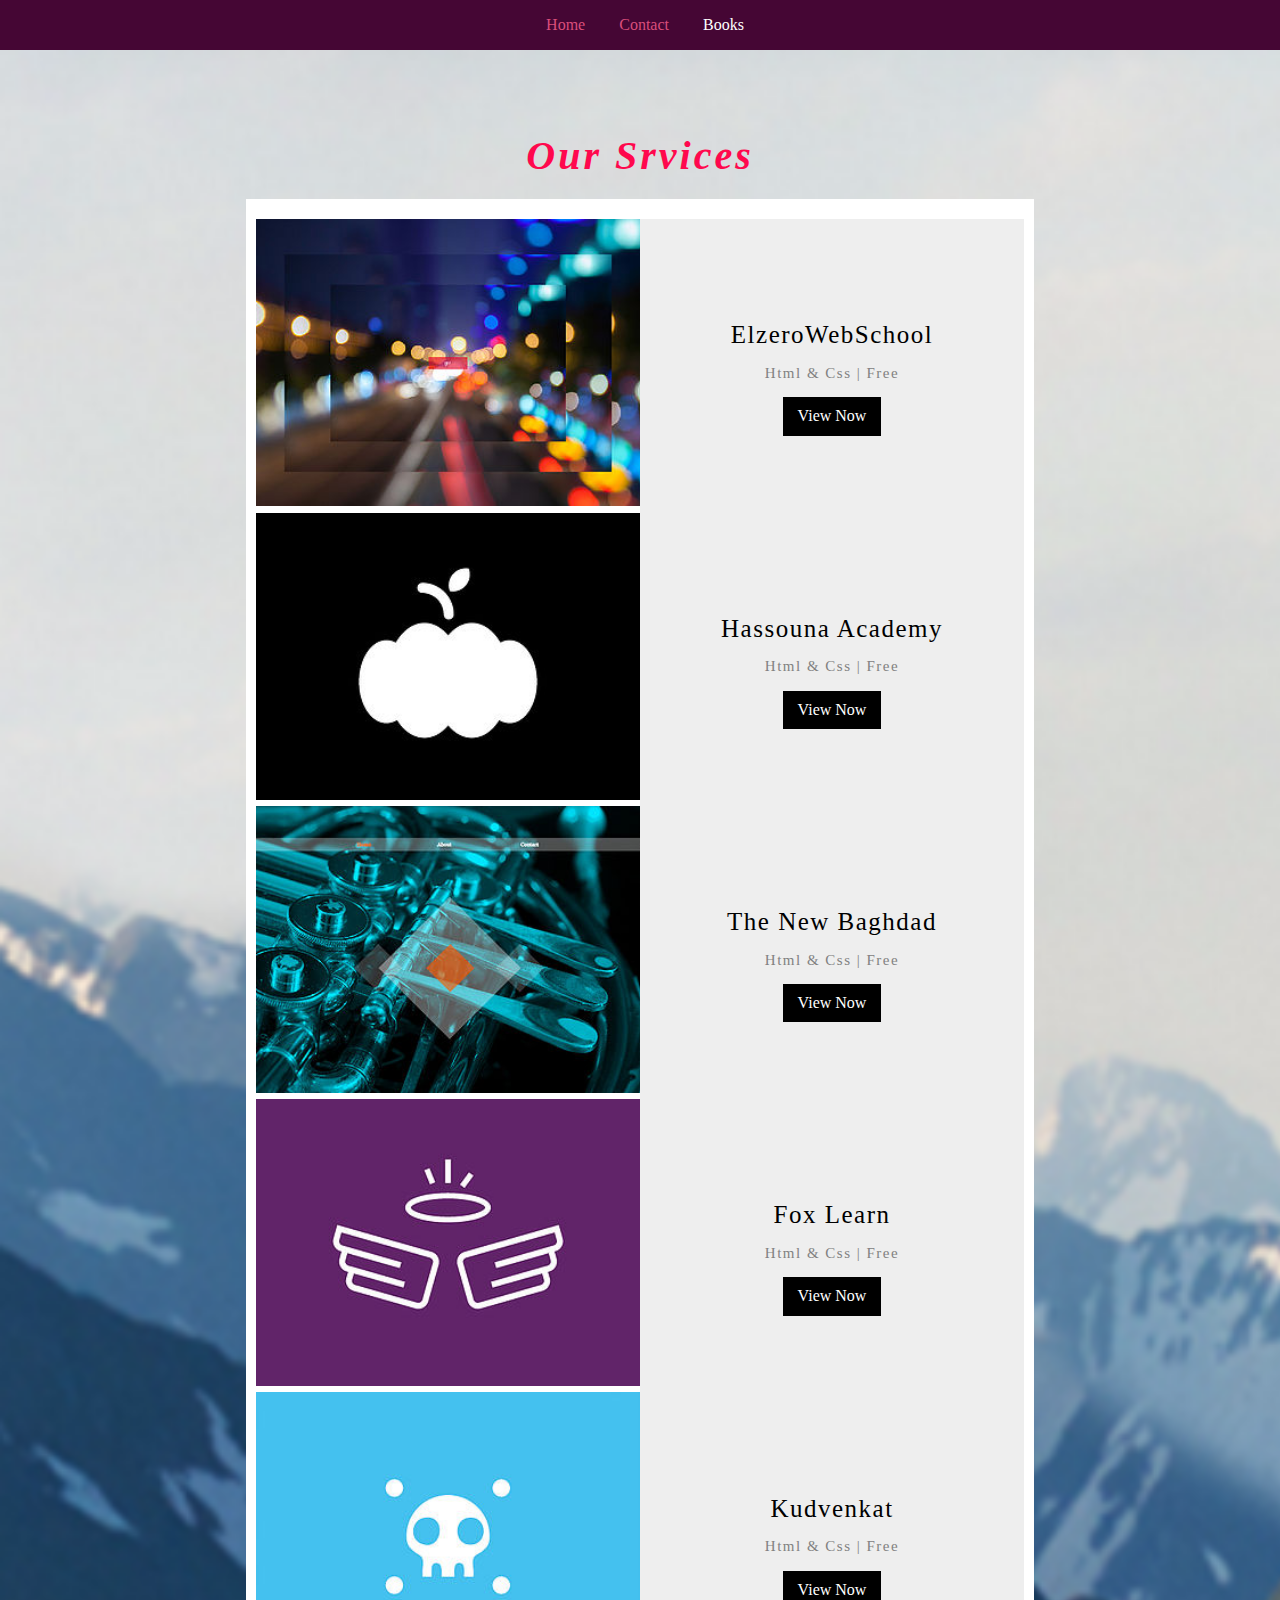
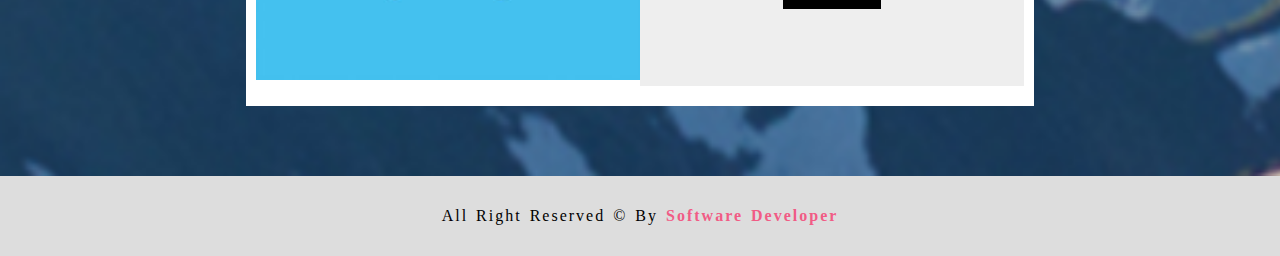
<file: books.html>
<!DOCTYPE html>
<html>
    <head>
        <meta charset="UTF-8">
        <title>Template 3</title>
        <link rel="stylesheet" href="css/normalize.css">
        <link rel="stylesheet" href="css/style.css">
        <link rel="stylesheet" href="css/all.min.css">
    </head>
    <body>
        <!--Navbar-->
        <div class="navbar">
            <ul>
                <li><a href="index.html">Home</a></li>
                <li><a href="contact.html">Contact</a></li>
                <li><a class="active" href="books.html">Books</a></li>
            </ul>
        </div>
        <!--Navbar-->
        <div class="contact">
            <h2>Our Srvices</h2>
            <div class="cover">
                <div class="left">
                    <img src="image/image_1.jpg" alt="Image">
                </div>
                <div class="right">
                    <p>ElzeroWebSchool</p>
                    <p>Html &amp; Css | Free</p>
                    <button>View Now</button>
                </div>

                <div class="clearfix"></div>

                <div class="left">
                    <img src="image/image_2.jpg" alt="Image">
                </div>
                <div class="right">
                    <p>Hassouna Academy</p>
                    <p>Html &amp; Css | Free</p>
                    <button>View Now</button>
                </div>

                <div class="clearfix"></div>
                
                <div class="left">
                    <img src="image/image_6.jpg" alt="Image">
                </div>
                <div class="right">
                    <p>The New Baghdad</p>
                    <p>Html &amp; Css | Free</p>
                    <button>View Now</button>
                </div>

                <div class="clearfix"></div>
                
                <div class="left">
                    <img src="image/image_9.jpg" alt="Image">
                </div>
                <div class="right">
                    <p>Fox Learn</p>
                    <p>Html &amp; Css | Free</p>
                    <button>View Now</button>
                </div>

                <div class="clearfix"></div>
                
                <div class="left">
                    <img src="image/image_5.jpg" alt="Image">
                </div>
                <div class="right">
                    <p>Kudvenkat</p>
                    <p>Html &amp; Css | Free</p>
                    <button>View Now</button>
                </div>
            </div>
        </div>
        <!--Footer-->
        <div class="footer">
            All Right Reserved &copy; By <span>Software Developer</span>
        </div>
    </body>
</html>
</file>
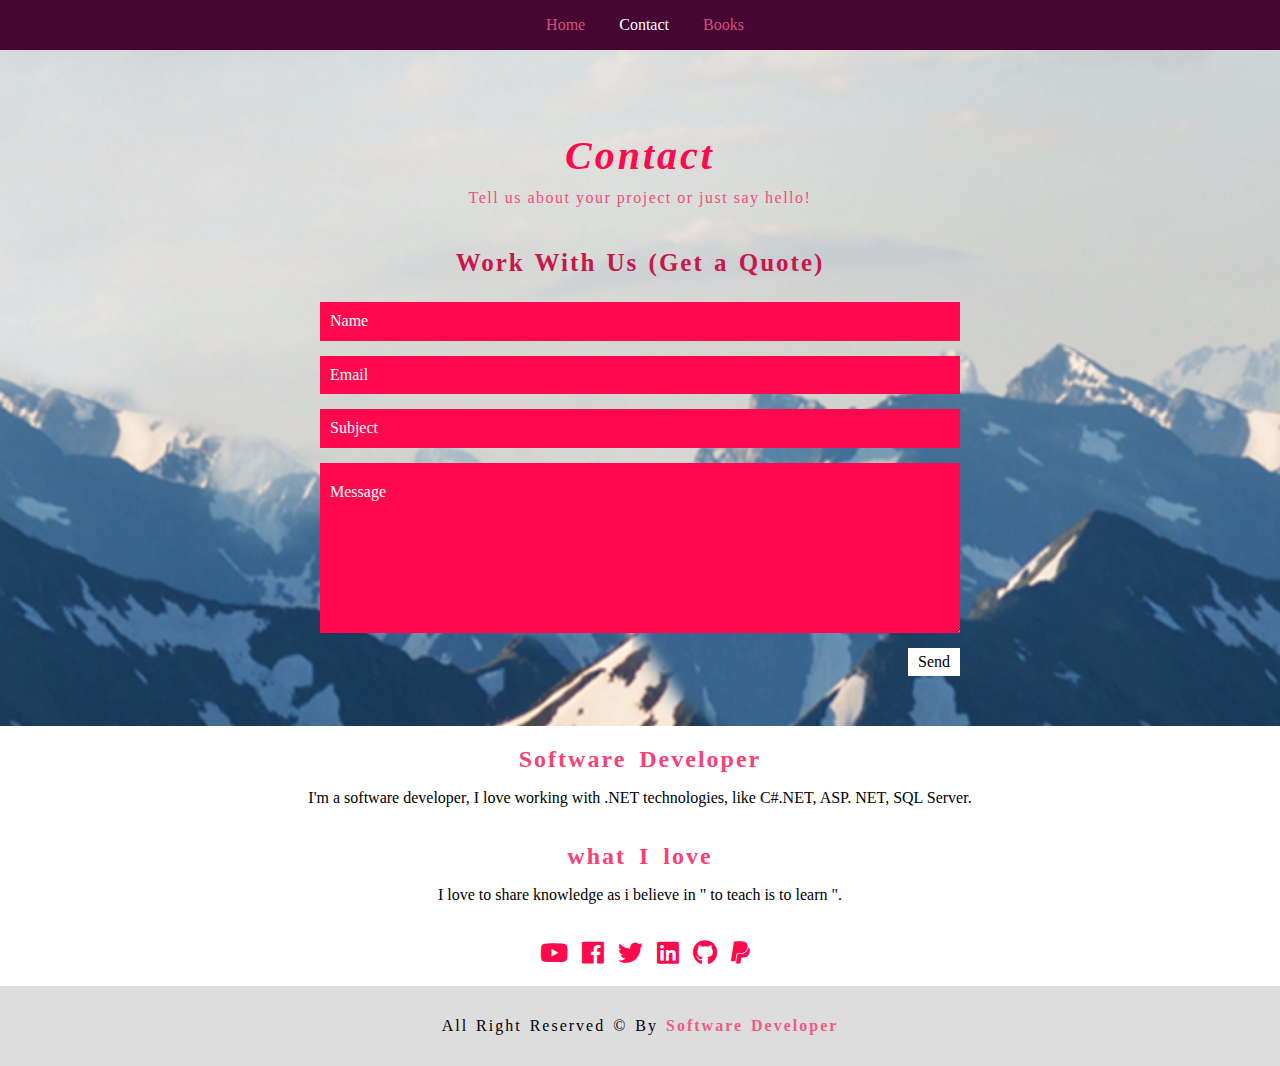
<file: contact.html>
<!DOCTYPE html>
<html>
    <head>
        <meta charset="UTF-8">
        <title>Template 3</title>
        <link rel="stylesheet" href="css/normalize.css">
        <link rel="stylesheet" href="css/style.css">
        <link rel="stylesheet" href="css/all.min.css">
    </head>
    <body>
        <!--Navbar-->
        <div class="navbar">
            <ul>
                <li><a href="index.html">Home</a></li>
                <li><a class="active" href="contact.html">Contact</a></li>
                <li><a href="books.html">Books</a></li>
            </ul>
        </div>
        <!--Navbar-->
        <!--Contact-->
        <div class="contact">
            <h2>Contact</h2>
            <p>Tell us about your project or just say hello!</p>
            <div class="form">
                <h3>Work With Us (Get a Quote)</h3>
                <form>
                    <input type="text" name="username" placeholder="Name">
                    <input type="text" name="email" placeholder="Email">
                    <input type="text" name="subject" placeholder="Subject">
                    <textarea placeholder="Message"></textarea>
                    <button>Send</button>
                </form>
            </div>
        </div>
        <!--Contact-->

        <!--Description-->
        <div class="who-im">
            <h2>Software Developer</h2>
            <p>I'm a software developer, I love working with .NET technologies, like C#.NET, ASP. NET, SQL Server.</p>
            <h2>what I love</h2>
            <p>I love to share knowledge as i believe in " to teach is to learn ".</p>
            <a href="https://www.youtube.com/channel/UClvd-uTRHHrqFhNjdN3QMTQ?view_as=subscriber" target="_blank"><i class="fab fa-youtube"></i></a>
            <a href="https://www.facebook.com/SoftwareeDeveloper" target="_blank"><i class="fab fa-facebook"></i></a>
            <a href="https://www.twitter.com/software_devlop" target="_blank"><i class="fab fa-twitter"></i></a>
            <a href="https://www.linkedin.com/in/mojahid-belaman/" target="_blank"><i class="fab fa-linkedin"></i></a>
            <a href="https://www.github.com/mojahid-belaman" target="_blank"><i class="fab fa-github"></i></a>
            <a href="https://www.paypal.me/EgameToday" target="_blank"><i class="fab fa-paypal"></i></a>
        </div>
        <!--Description-->

        <!--Footer-->
        <div class="footer">
            All Right Reserved &copy; By <span>Software Developer</span>
        </div>
            
    </body>
</html>
</file>
<file: css/style.css>
/* Start body */
body
{
    font-family: Georgia, 'Times New Roman', Times, serif;
}
.clearfix
{
    clear: both;
}
/* End body */
/* Start navbar*/
.navbar
{
    height: 50px;
    background: #450634;
    color: #fff;
    text-align: center;
    overflow: hidden;
}
.navbar ul
{
    margin: 0;
    list-style: none;
}
.navbar ul li
{
    display: inline-block;
    line-height: 50px;
    padding-right: 30px;
    
}
.navbar ul li a
{
    color: #DA4E7B;
    text-decoration: none;
}
.navbar ul li a.active {color: #fff;}
.navbar ul li a:hover {color: #fff;}
/* End navbar*/
/* Start Slider */
.slider
{
    height: 650px;
    background-image: url('../image/cover.png');
    background-size: cover;
    text-align: center;
    color: #fff;
    position: relative;
}
.slider .web
{
    padding: 100px 0;
}
.slider .web h2
{
    margin: 0;
    font-size: 40px;
    margin-bottom: 5px;
    letter-spacing: 2px;
}
.slider .web span
{
    font-size: 25px;
    letter-spacing: 5px;
}
.slider .para
{
    padding: 15px 0;
}
.slider .para p
{
    font-size: 25px;
    word-spacing: 5px;

}
.slider .disc ul
{
    list-style: inside;
}
.slider .disc ul li
{
    font-size: 25px;
    font-weight: bold;
    padding-bottom: 5px;
}
.slider .work
{
    background: #FF0048;
    width: 19%;
    position: absolute;
    bottom: 0;
    left: 37%;
    padding: 20px 50px;
}

.slider .work span
{
    font-size: 20px;
    letter-spacing: 5px;
}
.slider .work::after
{
    content: "";
    border-top: 35px solid #FF0048;
    border-right: 35px solid transparent;
    border-left: 35px solid transparent;
    position: relative;
    top: 74px;
    left: -3px;
    z-index: 1;
}
/* End Slider */
/* Start images */
.images
{
    z-index: 0;
    width: 100%;
    overflow: hidden;
}
.images .image
{
    width: 25%;
    height: 252px;
    float: left;
    position: relative;
}
.images .image img
{
    width: 100%;
}
.images .image .over
{
    background: #FF0048;
    position: absolute;
    top: 0;
    width: 100%;
    height: 252px;
    opacity: 0;
}
.images .image:hover .over {opacity: 1;}
.images .over span
{
    color: #fff;
    position: absolute;
    top: 40%;
    left: 18%;
    font-size: 30px;
}
.images .over i
{
    color: #fff;
    position: absolute;
    bottom: 10%;
    left: 15%;
    font-size: 25px;
}
.images .over i:hover {color: #bbb0b0;}
/* End images */
/* Start box */
.box
{
    background: #FF0048;
    color: #fff;
    height: 50px;
    text-align: center;
    font-size: 20px;
    position: relative;
}
.box::after
{
    content: "";
    content: "";
    border-top: 35px solid #FF0048;
    border-right: 35px solid transparent;
    border-left: 35px solid transparent;
    position: relative;
    top: 35px;
}
.box p
{
    margin: 0;
    line-height: 50px;
    word-spacing: 5px;
    letter-spacing: 2px;
}
/* End box */
/* Start meet */
.meet
{
    width: 100%;
    background: #F3F3F3;
    overflow: hidden;
    padding: 60px 0;
}
.meet .sub-meet
{
    text-align: center;
}
.meet .sub-meet h2
{
    color: #FF084D;
    letter-spacing: 2px;
    word-spacing: 2px;
    margin-bottom: 50px;
}
.meet .sub-meet .info       
{
    float: left;
    width: 50%;
    margin-bottom: 30px;
}
.meet .sub-meet .info h3
{
    color: #FF084D;
    font-size: 35px;
    letter-spacing: 3px;
    margin: 0;
    margin-top: 10px;
    margin-bottom: 10px;
}
.meet .sub-meet .info span
{
    color: #747070;
    word-spacing: 2px;
}
.meet .sub-meet button
{
    background: #000;
    border: 0;
    outline: 0;
    color: #fff;
    font-size: 25px;
    padding: 10px 0;
    width: 20%;
    margin-top: 20px;
    cursor: pointer;
}
.meet .sub-meet button:hover {background: #FF084D}
/* End meet */
/* Start section */
.section
{
    width: 100%;
    background-image: url('../image/Cover_2.jpg');
    padding: 50px 0;
    text-align: center;
    overflow: hidden;
}
.section .info
{
    display: inline-block;
    width: 25%;
    color: #fff;
    margin-right: 10%;
    margin-left: 10%;
    margin-bottom: 5%
}
.section .info h2
{
    color: #FF0149;
    text-align: left;
    word-spacing: 2px;
    letter-spacing: 2px;
}
.section .info p
{
    text-align: justify;
    line-height: 25px;
}
.section .disc
{
    color: #fff;
    float: left;
    width: 50%;
    margin-bottom: 5%;
}
.section .disc span
{
    display: inline-block;
    border: 5px solid #fff;
    border-radius: 5px;
    margin-left: 3%;
}
.section button
{
    background: #FFFFFF;
    border: 0;
    outline: 0;
    padding: 10px 20px;
    width: 200px;
    color: #474646;
    margin-top: 30px;
    margin-bottom: 30px;
}
.section button:hover
{
    background: #FF084D;
    color: #fff;
}
.section .disc2 span
{
    display: inline-block;
    border: 5px solid #fff;
    border-radius: 5px;
    margin-right: 3px;
}
.section .disc2 span.active
{
    border: 5px solid #FF5E8B;
}
.section .disc2 span:hover {    border: 5px solid #FF5E8B;}
/* End section */
/* Start footer */
.footer
{
    text-align: center;
    background: #DDDDDD;
    letter-spacing: 2px;
    word-spacing: 2px;
    height: 80px;
    line-height: 80px;
}
.footer span
{
    color: #F15B85;
    font-weight: bold;
}
/* End footer */

/****************************** Page Contact ******************************/
.contact
{
    width: 100%;
    background-image: url('../image/coverPage2.PNG');
    background-size: cover;
    overflow: hidden;
    text-align: center;
    padding: 50px 0;
}
.contact h2
{
    font-size: 40px;
    font-style: italic;
    margin-bottom: 0;
    letter-spacing: 3px;
    color: #FF084D;
}
.contact p
{
    margin-top: 10px;
    letter-spacing: 1.5px;
    color: #f54d7c;
}
.contact .form
{
    width: 50%;
    margin: auto;
    overflow: hidden;
}
.contact .form h3
{
    color: #c8184a;
    letter-spacing: 2px;
    word-spacing: 2px;
    font-size: 25px;
}
.contact .form input, textarea, ::placeholder
{
    display: block;
    width: 100%;
    margin-bottom: 15px;
    padding: 10px 0 10px 5px;
    border: 0;
    outline: 0;
    color: #fff;
    background: #FF084D;
}
.contact .form textarea
{
    height: 150px;
    overflow: hidden;
}
.contact .form button
{
    float: right;
    background: #fff;
    border: 0;
    padding: 5px 10px;
    cursor: pointer;
}
.contact .form button:hover
{
    background: #FF084D;
    color: #fff;
}
/* who-im */
.who-im
{
    text-align: center;
    padding: 20px 0;
}
.who-im h2
{
    margin: 0;
    color: #f74275;
    word-spacing: 5px;
    letter-spacing: 2px;
}
.who-im p
{
    margin-bottom: 35px;
}
.who-im i
{
    font-size: 25px;
    margin-left: 10px;
    color: #FF084D;
}
.who-im i:hover {color: #f74275}

/****************************** Page Books ******************************/
.cover
{
    width: 60%;
    background: #fff;
    margin: 20px auto;
    overflow: hidden;
    padding: 20px 10px;
}
.cover .left
{
    width: 50%;
    float: left;
}
.cover .left img
{
    width: 100%;
}
.cover .right
{
    width: 50%;
    height: 109px;
    float: right;
    background-color: #eee;
    padding: 12% 0
}
.cover .right p:first-of-type
{
    font-size: 25px;
    color: #000000;
    margin-bottom: 15px;
}
.cover .right p:last-of-type
{
    font-size: 15px;
    color: #818181;
}
.cover .right button
{
    background: #000;
    color: #fff;
    border: 0;
    outline: 0;
    padding: 10px 15px;
    cursor: pointer;
}
</file>
<file: css/all.min.css>
.fa,.fab,.fal,.far,.fas{-moz-osx-font-smoothing:grayscale;-webkit-font-smoothing:antialiased;display:inline-block;font-style:normal;font-variant:normal;text-rendering:auto;line-height:1}.fa-lg{font-size:1.33333em;line-height:.75em;vertical-align:-.0667em}.fa-xs{font-size:.75em}.fa-sm{font-size:.875em}.fa-1x{font-size:1em}.fa-2x{font-size:2em}.fa-3x{font-size:3em}.fa-4x{font-size:4em}.fa-5x{font-size:5em}.fa-6x{font-size:6em}.fa-7x{font-size:7em}.fa-8x{font-size:8em}.fa-9x{font-size:9em}.fa-10x{font-size:10em}.fa-fw{text-align:center;width:1.25em}.fa-ul{list-style-type:none;margin-left:2.5em;padding-left:0}.fa-ul>li{position:relative}.fa-li{left:-2em;position:absolute;text-align:center;width:2em;line-height:inherit}.fa-border{border:.08em solid #eee;border-radius:.1em;padding:.2em .25em .15em}.fa-pull-left{float:left}.fa-pull-right{float:right}.fa.fa-pull-left,.fab.fa-pull-left,.fal.fa-pull-left,.far.fa-pull-left,.fas.fa-pull-left{margin-right:.3em}.fa.fa-pull-right,.fab.fa-pull-right,.fal.fa-pull-right,.far.fa-pull-right,.fas.fa-pull-right{margin-left:.3em}.fa-spin{animation:fa-spin 2s infinite linear}.fa-pulse{animation:fa-spin 1s infinite steps(8)}@keyframes fa-spin{0%{transform:rotate(0deg)}to{transform:rotate(1turn)}}.fa-rotate-90{-ms-filter:"progid:DXImageTransform.Microsoft.BasicImage(rotation=1)";transform:rotate(90deg)}.fa-rotate-180{-ms-filter:"progid:DXImageTransform.Microsoft.BasicImage(rotation=2)";transform:rotate(180deg)}.fa-rotate-270{-ms-filter:"progid:DXImageTransform.Microsoft.BasicImage(rotation=3)";transform:rotate(270deg)}.fa-flip-horizontal{-ms-filter:"progid:DXImageTransform.Microsoft.BasicImage(rotation=0, mirror=1)";transform:scaleX(-1)}.fa-flip-vertical{transform:scaleY(-1)}.fa-flip-both,.fa-flip-horizontal.fa-flip-vertical,.fa-flip-vertical{-ms-filter:"progid:DXImageTransform.Microsoft.BasicImage(rotation=2, mirror=1)"}.fa-flip-both,.fa-flip-horizontal.fa-flip-vertical{transform:scale(-1)}:root .fa-flip-both,:root .fa-flip-horizontal,:root .fa-flip-vertical,:root .fa-rotate-90,:root .fa-rotate-180,:root .fa-rotate-270{filter:none}.fa-stack{display:inline-block;height:2em;line-height:2em;position:relative;vertical-align:middle;width:2.5em}.fa-stack-1x,.fa-stack-2x{left:0;position:absolute;text-align:center;width:100%}.fa-stack-1x{line-height:inherit}.fa-stack-2x{font-size:2em}.fa-inverse{color:#fff}.fa-500px:before{content:"\f26e"}.fa-accessible-icon:before{content:"\f368"}.fa-accusoft:before{content:"\f369"}.fa-acquisitions-incorporated:before{content:"\f6af"}.fa-ad:before{content:"\f641"}.fa-address-book:before{content:"\f2b9"}.fa-address-card:before{content:"\f2bb"}.fa-adjust:before{content:"\f042"}.fa-adn:before{content:"\f170"}.fa-adobe:before{content:"\f778"}.fa-adversal:before{content:"\f36a"}.fa-affiliatetheme:before{content:"\f36b"}.fa-air-freshener:before{content:"\f5d0"}.fa-algolia:before{content:"\f36c"}.fa-align-center:before{content:"\f037"}.fa-align-justify:before{content:"\f039"}.fa-align-left:before{content:"\f036"}.fa-align-right:before{content:"\f038"}.fa-alipay:before{content:"\f642"}.fa-allergies:before{content:"\f461"}.fa-amazon:before{content:"\f270"}.fa-amazon-pay:before{content:"\f42c"}.fa-ambulance:before{content:"\f0f9"}.fa-american-sign-language-interpreting:before{content:"\f2a3"}.fa-amilia:before{content:"\f36d"}.fa-anchor:before{content:"\f13d"}.fa-android:before{content:"\f17b"}.fa-angellist:before{content:"\f209"}.fa-angle-double-down:before{content:"\f103"}.fa-angle-double-left:before{content:"\f100"}.fa-angle-double-right:before{content:"\f101"}.fa-angle-double-up:before{content:"\f102"}.fa-angle-down:before{content:"\f107"}.fa-angle-left:before{content:"\f104"}.fa-angle-right:before{content:"\f105"}.fa-angle-up:before{content:"\f106"}.fa-angry:before{content:"\f556"}.fa-angrycreative:before{content:"\f36e"}.fa-angular:before{content:"\f420"}.fa-ankh:before{content:"\f644"}.fa-app-store:before{content:"\f36f"}.fa-app-store-ios:before{content:"\f370"}.fa-apper:before{content:"\f371"}.fa-apple:before{content:"\f179"}.fa-apple-alt:before{content:"\f5d1"}.fa-apple-pay:before{content:"\f415"}.fa-archive:before{content:"\f187"}.fa-archway:before{content:"\f557"}.fa-arrow-alt-circle-down:before{content:"\f358"}.fa-arrow-alt-circle-left:before{content:"\f359"}.fa-arrow-alt-circle-right:before{content:"\f35a"}.fa-arrow-alt-circle-up:before{content:"\f35b"}.fa-arrow-circle-down:before{content:"\f0ab"}.fa-arrow-circle-left:before{content:"\f0a8"}.fa-arrow-circle-right:before{content:"\f0a9"}.fa-arrow-circle-up:before{content:"\f0aa"}.fa-arrow-down:before{content:"\f063"}.fa-arrow-left:before{content:"\f060"}.fa-arrow-right:before{content:"\f061"}.fa-arrow-up:before{content:"\f062"}.fa-arrows-alt:before{content:"\f0b2"}.fa-arrows-alt-h:before{content:"\f337"}.fa-arrows-alt-v:before{content:"\f338"}.fa-artstation:before{content:"\f77a"}.fa-assistive-listening-systems:before{content:"\f2a2"}.fa-asterisk:before{content:"\f069"}.fa-asymmetrik:before{content:"\f372"}.fa-at:before{content:"\f1fa"}.fa-atlas:before{content:"\f558"}.fa-atlassian:before{content:"\f77b"}.fa-atom:before{content:"\f5d2"}.fa-audible:before{content:"\f373"}.fa-audio-description:before{content:"\f29e"}.fa-autoprefixer:before{content:"\f41c"}.fa-avianex:before{content:"\f374"}.fa-aviato:before{content:"\f421"}.fa-award:before{content:"\f559"}.fa-aws:before{content:"\f375"}.fa-baby:before{content:"\f77c"}.fa-baby-carriage:before{content:"\f77d"}.fa-backspace:before{content:"\f55a"}.fa-backward:before{content:"\f04a"}.fa-bacon:before{content:"\f7e5"}.fa-balance-scale:before{content:"\f24e"}.fa-ban:before{content:"\f05e"}.fa-band-aid:before{content:"\f462"}.fa-bandcamp:before{content:"\f2d5"}.fa-barcode:before{content:"\f02a"}.fa-bars:before{content:"\f0c9"}.fa-baseball-ball:before{content:"\f433"}.fa-basketball-ball:before{content:"\f434"}.fa-bath:before{content:"\f2cd"}.fa-battery-empty:before{content:"\f244"}.fa-battery-full:before{content:"\f240"}.fa-battery-half:before{content:"\f242"}.fa-battery-quarter:before{content:"\f243"}.fa-battery-three-quarters:before{content:"\f241"}.fa-bed:before{content:"\f236"}.fa-beer:before{content:"\f0fc"}.fa-behance:before{content:"\f1b4"}.fa-behance-square:before{content:"\f1b5"}.fa-bell:before{content:"\f0f3"}.fa-bell-slash:before{content:"\f1f6"}.fa-bezier-curve:before{content:"\f55b"}.fa-bible:before{content:"\f647"}.fa-bicycle:before{content:"\f206"}.fa-bimobject:before{content:"\f378"}.fa-binoculars:before{content:"\f1e5"}.fa-biohazard:before{content:"\f780"}.fa-birthday-cake:before{content:"\f1fd"}.fa-bitbucket:before{content:"\f171"}.fa-bitcoin:before{content:"\f379"}.fa-bity:before{content:"\f37a"}.fa-black-tie:before{content:"\f27e"}.fa-blackberry:before{content:"\f37b"}.fa-blender:before{content:"\f517"}.fa-blender-phone:before{content:"\f6b6"}.fa-blind:before{content:"\f29d"}.fa-blog:before{content:"\f781"}.fa-blogger:before{content:"\f37c"}.fa-blogger-b:before{content:"\f37d"}.fa-bluetooth:before{content:"\f293"}.fa-bluetooth-b:before{content:"\f294"}.fa-bold:before{content:"\f032"}.fa-bolt:before{content:"\f0e7"}.fa-bomb:before{content:"\f1e2"}.fa-bone:before{content:"\f5d7"}.fa-bong:before{content:"\f55c"}.fa-book:before{content:"\f02d"}.fa-book-dead:before{content:"\f6b7"}.fa-book-medical:before{content:"\f7e6"}.fa-book-open:before{content:"\f518"}.fa-book-reader:before{content:"\f5da"}.fa-bookmark:before{content:"\f02e"}.fa-bowling-ball:before{content:"\f436"}.fa-box:before{content:"\f466"}.fa-box-open:before{content:"\f49e"}.fa-boxes:before{content:"\f468"}.fa-braille:before{content:"\f2a1"}.fa-brain:before{content:"\f5dc"}.fa-bread-slice:before{content:"\f7ec"}.fa-briefcase:before{content:"\f0b1"}.fa-briefcase-medical:before{content:"\f469"}.fa-broadcast-tower:before{content:"\f519"}.fa-broom:before{content:"\f51a"}.fa-brush:before{content:"\f55d"}.fa-btc:before{content:"\f15a"}.fa-bug:before{content:"\f188"}.fa-building:before{content:"\f1ad"}.fa-bullhorn:before{content:"\f0a1"}.fa-bullseye:before{content:"\f140"}.fa-burn:before{content:"\f46a"}.fa-buromobelexperte:before{content:"\f37f"}.fa-bus:before{content:"\f207"}.fa-bus-alt:before{content:"\f55e"}.fa-business-time:before{content:"\f64a"}.fa-buysellads:before{content:"\f20d"}.fa-calculator:before{content:"\f1ec"}.fa-calendar:before{content:"\f133"}.fa-calendar-alt:before{content:"\f073"}.fa-calendar-check:before{content:"\f274"}.fa-calendar-day:before{content:"\f783"}.fa-calendar-minus:before{content:"\f272"}.fa-calendar-plus:before{content:"\f271"}.fa-calendar-times:before{content:"\f273"}.fa-calendar-week:before{content:"\f784"}.fa-camera:before{content:"\f030"}.fa-camera-retro:before{content:"\f083"}.fa-campground:before{content:"\f6bb"}.fa-canadian-maple-leaf:before{content:"\f785"}.fa-candy-cane:before{content:"\f786"}.fa-cannabis:before{content:"\f55f"}.fa-capsules:before{content:"\f46b"}.fa-car:before{content:"\f1b9"}.fa-car-alt:before{content:"\f5de"}.fa-car-battery:before{content:"\f5df"}.fa-car-crash:before{content:"\f5e1"}.fa-car-side:before{content:"\f5e4"}.fa-caret-down:before{content:"\f0d7"}.fa-caret-left:before{content:"\f0d9"}.fa-caret-right:before{content:"\f0da"}.fa-caret-square-down:before{content:"\f150"}.fa-caret-square-left:before{content:"\f191"}.fa-caret-square-right:before{content:"\f152"}.fa-caret-square-up:before{content:"\f151"}.fa-caret-up:before{content:"\f0d8"}.fa-carrot:before{content:"\f787"}.fa-cart-arrow-down:before{content:"\f218"}.fa-cart-plus:before{content:"\f217"}.fa-cash-register:before{content:"\f788"}.fa-cat:before{content:"\f6be"}.fa-cc-amazon-pay:before{content:"\f42d"}.fa-cc-amex:before{content:"\f1f3"}.fa-cc-apple-pay:before{content:"\f416"}.fa-cc-diners-club:before{content:"\f24c"}.fa-cc-discover:before{content:"\f1f2"}.fa-cc-jcb:before{content:"\f24b"}.fa-cc-mastercard:before{content:"\f1f1"}.fa-cc-paypal:before{content:"\f1f4"}.fa-cc-stripe:before{content:"\f1f5"}.fa-cc-visa:before{content:"\f1f0"}.fa-centercode:before{content:"\f380"}.fa-centos:before{content:"\f789"}.fa-certificate:before{content:"\f0a3"}.fa-chair:before{content:"\f6c0"}.fa-chalkboard:before{content:"\f51b"}.fa-chalkboard-teacher:before{content:"\f51c"}.fa-charging-station:before{content:"\f5e7"}.fa-chart-area:before{content:"\f1fe"}.fa-chart-bar:before{content:"\f080"}.fa-chart-line:before{content:"\f201"}.fa-chart-pie:before{content:"\f200"}.fa-check:before{content:"\f00c"}.fa-check-circle:before{content:"\f058"}.fa-check-double:before{content:"\f560"}.fa-check-square:before{content:"\f14a"}.fa-cheese:before{content:"\f7ef"}.fa-chess:before{content:"\f439"}.fa-chess-bishop:before{content:"\f43a"}.fa-chess-board:before{content:"\f43c"}.fa-chess-king:before{content:"\f43f"}.fa-chess-knight:before{content:"\f441"}.fa-chess-pawn:before{content:"\f443"}.fa-chess-queen:before{content:"\f445"}.fa-chess-rook:before{content:"\f447"}.fa-chevron-circle-down:before{content:"\f13a"}.fa-chevron-circle-left:before{content:"\f137"}.fa-chevron-circle-right:before{content:"\f138"}.fa-chevron-circle-up:before{content:"\f139"}.fa-chevron-down:before{content:"\f078"}.fa-chevron-left:before{content:"\f053"}.fa-chevron-right:before{content:"\f054"}.fa-chevron-up:before{content:"\f077"}.fa-child:before{content:"\f1ae"}.fa-chrome:before{content:"\f268"}.fa-church:before{content:"\f51d"}.fa-circle:before{content:"\f111"}.fa-circle-notch:before{content:"\f1ce"}.fa-city:before{content:"\f64f"}.fa-clinic-medical:before{content:"\f7f2"}.fa-clipboard:before{content:"\f328"}.fa-clipboard-check:before{content:"\f46c"}.fa-clipboard-list:before{content:"\f46d"}.fa-clock:before{content:"\f017"}.fa-clone:before{content:"\f24d"}.fa-closed-captioning:before{content:"\f20a"}.fa-cloud:before{content:"\f0c2"}.fa-cloud-download-alt:before{content:"\f381"}.fa-cloud-meatball:before{content:"\f73b"}.fa-cloud-moon:before{content:"\f6c3"}.fa-cloud-moon-rain:before{content:"\f73c"}.fa-cloud-rain:before{content:"\f73d"}.fa-cloud-showers-heavy:before{content:"\f740"}.fa-cloud-sun:before{content:"\f6c4"}.fa-cloud-sun-rain:before{content:"\f743"}.fa-cloud-upload-alt:before{content:"\f382"}.fa-cloudscale:before{content:"\f383"}.fa-cloudsmith:before{content:"\f384"}.fa-cloudversify:before{content:"\f385"}.fa-cocktail:before{content:"\f561"}.fa-code:before{content:"\f121"}.fa-code-branch:before{content:"\f126"}.fa-codepen:before{content:"\f1cb"}.fa-codiepie:before{content:"\f284"}.fa-coffee:before{content:"\f0f4"}.fa-cog:before{content:"\f013"}.fa-cogs:before{content:"\f085"}.fa-coins:before{content:"\f51e"}.fa-columns:before{content:"\f0db"}.fa-comment:before{content:"\f075"}.fa-comment-alt:before{content:"\f27a"}.fa-comment-dollar:before{content:"\f651"}.fa-comment-dots:before{content:"\f4ad"}.fa-comment-medical:before{content:"\f7f5"}.fa-comment-slash:before{content:"\f4b3"}.fa-comments:before{content:"\f086"}.fa-comments-dollar:before{content:"\f653"}.fa-compact-disc:before{content:"\f51f"}.fa-compass:before{content:"\f14e"}.fa-compress:before{content:"\f066"}.fa-compress-arrows-alt:before{content:"\f78c"}.fa-concierge-bell:before{content:"\f562"}.fa-confluence:before{content:"\f78d"}.fa-connectdevelop:before{content:"\f20e"}.fa-contao:before{content:"\f26d"}.fa-cookie:before{content:"\f563"}.fa-cookie-bite:before{content:"\f564"}.fa-copy:before{content:"\f0c5"}.fa-copyright:before{content:"\f1f9"}.fa-couch:before{content:"\f4b8"}.fa-cpanel:before{content:"\f388"}.fa-creative-commons:before{content:"\f25e"}.fa-creative-commons-by:before{content:"\f4e7"}.fa-creative-commons-nc:before{content:"\f4e8"}.fa-creative-commons-nc-eu:before{content:"\f4e9"}.fa-creative-commons-nc-jp:before{content:"\f4ea"}.fa-creative-commons-nd:before{content:"\f4eb"}.fa-creative-commons-pd:before{content:"\f4ec"}.fa-creative-commons-pd-alt:before{content:"\f4ed"}.fa-creative-commons-remix:before{content:"\f4ee"}.fa-creative-commons-sa:before{content:"\f4ef"}.fa-creative-commons-sampling:before{content:"\f4f0"}.fa-creative-commons-sampling-plus:before{content:"\f4f1"}.fa-creative-commons-share:before{content:"\f4f2"}.fa-creative-commons-zero:before{content:"\f4f3"}.fa-credit-card:before{content:"\f09d"}.fa-critical-role:before{content:"\f6c9"}.fa-crop:before{content:"\f125"}.fa-crop-alt:before{content:"\f565"}.fa-cross:before{content:"\f654"}.fa-crosshairs:before{content:"\f05b"}.fa-crow:before{content:"\f520"}.fa-crown:before{content:"\f521"}.fa-crutch:before{content:"\f7f7"}.fa-css3:before{content:"\f13c"}.fa-css3-alt:before{content:"\f38b"}.fa-cube:before{content:"\f1b2"}.fa-cubes:before{content:"\f1b3"}.fa-cut:before{content:"\f0c4"}.fa-cuttlefish:before{content:"\f38c"}.fa-d-and-d:before{content:"\f38d"}.fa-d-and-d-beyond:before{content:"\f6ca"}.fa-dashcube:before{content:"\f210"}.fa-database:before{content:"\f1c0"}.fa-deaf:before{content:"\f2a4"}.fa-delicious:before{content:"\f1a5"}.fa-democrat:before{content:"\f747"}.fa-deploydog:before{content:"\f38e"}.fa-deskpro:before{content:"\f38f"}.fa-desktop:before{content:"\f108"}.fa-dev:before{content:"\f6cc"}.fa-deviantart:before{content:"\f1bd"}.fa-dharmachakra:before{content:"\f655"}.fa-dhl:before{content:"\f790"}.fa-diagnoses:before{content:"\f470"}.fa-diaspora:before{content:"\f791"}.fa-dice:before{content:"\f522"}.fa-dice-d20:before{content:"\f6cf"}.fa-dice-d6:before{content:"\f6d1"}.fa-dice-five:before{content:"\f523"}.fa-dice-four:before{content:"\f524"}.fa-dice-one:before{content:"\f525"}.fa-dice-six:before{content:"\f526"}.fa-dice-three:before{content:"\f527"}.fa-dice-two:before{content:"\f528"}.fa-digg:before{content:"\f1a6"}.fa-digital-ocean:before{content:"\f391"}.fa-digital-tachograph:before{content:"\f566"}.fa-directions:before{content:"\f5eb"}.fa-discord:before{content:"\f392"}.fa-discourse:before{content:"\f393"}.fa-divide:before{content:"\f529"}.fa-dizzy:before{content:"\f567"}.fa-dna:before{content:"\f471"}.fa-dochub:before{content:"\f394"}.fa-docker:before{content:"\f395"}.fa-dog:before{content:"\f6d3"}.fa-dollar-sign:before{content:"\f155"}.fa-dolly:before{content:"\f472"}.fa-dolly-flatbed:before{content:"\f474"}.fa-donate:before{content:"\f4b9"}.fa-door-closed:before{content:"\f52a"}.fa-door-open:before{content:"\f52b"}.fa-dot-circle:before{content:"\f192"}.fa-dove:before{content:"\f4ba"}.fa-download:before{content:"\f019"}.fa-draft2digital:before{content:"\f396"}.fa-drafting-compass:before{content:"\f568"}.fa-dragon:before{content:"\f6d5"}.fa-draw-polygon:before{content:"\f5ee"}.fa-dribbble:before{content:"\f17d"}.fa-dribbble-square:before{content:"\f397"}.fa-dropbox:before{content:"\f16b"}.fa-drum:before{content:"\f569"}.fa-drum-steelpan:before{content:"\f56a"}.fa-drumstick-bite:before{content:"\f6d7"}.fa-drupal:before{content:"\f1a9"}.fa-dumbbell:before{content:"\f44b"}.fa-dumpster:before{content:"\f793"}.fa-dumpster-fire:before{content:"\f794"}.fa-dungeon:before{content:"\f6d9"}.fa-dyalog:before{content:"\f399"}.fa-earlybirds:before{content:"\f39a"}.fa-ebay:before{content:"\f4f4"}.fa-edge:before{content:"\f282"}.fa-edit:before{content:"\f044"}.fa-egg:before{content:"\f7fb"}.fa-eject:before{content:"\f052"}.fa-elementor:before{content:"\f430"}.fa-ellipsis-h:before{content:"\f141"}.fa-ellipsis-v:before{content:"\f142"}.fa-ello:before{content:"\f5f1"}.fa-ember:before{content:"\f423"}.fa-empire:before{content:"\f1d1"}.fa-envelope:before{content:"\f0e0"}.fa-envelope-open:before{content:"\f2b6"}.fa-envelope-open-text:before{content:"\f658"}.fa-envelope-square:before{content:"\f199"}.fa-envira:before{content:"\f299"}.fa-equals:before{content:"\f52c"}.fa-eraser:before{content:"\f12d"}.fa-erlang:before{content:"\f39d"}.fa-ethereum:before{content:"\f42e"}.fa-ethernet:before{content:"\f796"}.fa-etsy:before{content:"\f2d7"}.fa-euro-sign:before{content:"\f153"}.fa-exchange-alt:before{content:"\f362"}.fa-exclamation:before{content:"\f12a"}.fa-exclamation-circle:before{content:"\f06a"}.fa-exclamation-triangle:before{content:"\f071"}.fa-expand:before{content:"\f065"}.fa-expand-arrows-alt:before{content:"\f31e"}.fa-expeditedssl:before{content:"\f23e"}.fa-external-link-alt:before{content:"\f35d"}.fa-external-link-square-alt:before{content:"\f360"}.fa-eye:before{content:"\f06e"}.fa-eye-dropper:before{content:"\f1fb"}.fa-eye-slash:before{content:"\f070"}.fa-facebook:before{content:"\f09a"}.fa-facebook-f:before{content:"\f39e"}.fa-facebook-messenger:before{content:"\f39f"}.fa-facebook-square:before{content:"\f082"}.fa-fantasy-flight-games:before{content:"\f6dc"}.fa-fast-backward:before{content:"\f049"}.fa-fast-forward:before{content:"\f050"}.fa-fax:before{content:"\f1ac"}.fa-feather:before{content:"\f52d"}.fa-feather-alt:before{content:"\f56b"}.fa-fedex:before{content:"\f797"}.fa-fedora:before{content:"\f798"}.fa-female:before{content:"\f182"}.fa-fighter-jet:before{content:"\f0fb"}.fa-figma:before{content:"\f799"}.fa-file:before{content:"\f15b"}.fa-file-alt:before{content:"\f15c"}.fa-file-archive:before{content:"\f1c6"}.fa-file-audio:before{content:"\f1c7"}.fa-file-code:before{content:"\f1c9"}.fa-file-contract:before{content:"\f56c"}.fa-file-csv:before{content:"\f6dd"}.fa-file-download:before{content:"\f56d"}.fa-file-excel:before{content:"\f1c3"}.fa-file-export:before{content:"\f56e"}.fa-file-image:before{content:"\f1c5"}.fa-file-import:before{content:"\f56f"}.fa-file-invoice:before{content:"\f570"}.fa-file-invoice-dollar:before{content:"\f571"}.fa-file-medical:before{content:"\f477"}.fa-file-medical-alt:before{content:"\f478"}.fa-file-pdf:before{content:"\f1c1"}.fa-file-powerpoint:before{content:"\f1c4"}.fa-file-prescription:before{content:"\f572"}.fa-file-signature:before{content:"\f573"}.fa-file-upload:before{content:"\f574"}.fa-file-video:before{content:"\f1c8"}.fa-file-word:before{content:"\f1c2"}.fa-fill:before{content:"\f575"}.fa-fill-drip:before{content:"\f576"}.fa-film:before{content:"\f008"}.fa-filter:before{content:"\f0b0"}.fa-fingerprint:before{content:"\f577"}.fa-fire:before{content:"\f06d"}.fa-fire-alt:before{content:"\f7e4"}.fa-fire-extinguisher:before{content:"\f134"}.fa-firefox:before{content:"\f269"}.fa-first-aid:before{content:"\f479"}.fa-first-order:before{content:"\f2b0"}.fa-first-order-alt:before{content:"\f50a"}.fa-firstdraft:before{content:"\f3a1"}.fa-fish:before{content:"\f578"}.fa-fist-raised:before{content:"\f6de"}.fa-flag:before{content:"\f024"}.fa-flag-checkered:before{content:"\f11e"}.fa-flag-usa:before{content:"\f74d"}.fa-flask:before{content:"\f0c3"}.fa-flickr:before{content:"\f16e"}.fa-flipboard:before{content:"\f44d"}.fa-flushed:before{content:"\f579"}.fa-fly:before{content:"\f417"}.fa-folder:before{content:"\f07b"}.fa-folder-minus:before{content:"\f65d"}.fa-folder-open:before{content:"\f07c"}.fa-folder-plus:before{content:"\f65e"}.fa-font:before{content:"\f031"}.fa-font-awesome:before{content:"\f2b4"}.fa-font-awesome-alt:before{content:"\f35c"}.fa-font-awesome-flag:before{content:"\f425"}.fa-font-awesome-logo-full:before{content:"\f4e6"}.fa-fonticons:before{content:"\f280"}.fa-fonticons-fi:before{content:"\f3a2"}.fa-football-ball:before{content:"\f44e"}.fa-fort-awesome:before{content:"\f286"}.fa-fort-awesome-alt:before{content:"\f3a3"}.fa-forumbee:before{content:"\f211"}.fa-forward:before{content:"\f04e"}.fa-foursquare:before{content:"\f180"}.fa-free-code-camp:before{content:"\f2c5"}.fa-freebsd:before{content:"\f3a4"}.fa-frog:before{content:"\f52e"}.fa-frown:before{content:"\f119"}.fa-frown-open:before{content:"\f57a"}.fa-fulcrum:before{content:"\f50b"}.fa-funnel-dollar:before{content:"\f662"}.fa-futbol:before{content:"\f1e3"}.fa-galactic-republic:before{content:"\f50c"}.fa-galactic-senate:before{content:"\f50d"}.fa-gamepad:before{content:"\f11b"}.fa-gas-pump:before{content:"\f52f"}.fa-gavel:before{content:"\f0e3"}.fa-gem:before{content:"\f3a5"}.fa-genderless:before{content:"\f22d"}.fa-get-pocket:before{content:"\f265"}.fa-gg:before{content:"\f260"}.fa-gg-circle:before{content:"\f261"}.fa-ghost:before{content:"\f6e2"}.fa-gift:before{content:"\f06b"}.fa-gifts:before{content:"\f79c"}.fa-git:before{content:"\f1d3"}.fa-git-square:before{content:"\f1d2"}.fa-github:before{content:"\f09b"}.fa-github-alt:before{content:"\f113"}.fa-github-square:before{content:"\f092"}.fa-gitkraken:before{content:"\f3a6"}.fa-gitlab:before{content:"\f296"}.fa-gitter:before{content:"\f426"}.fa-glass-cheers:before{content:"\f79f"}.fa-glass-martini:before{content:"\f000"}.fa-glass-martini-alt:before{content:"\f57b"}.fa-glass-whiskey:before{content:"\f7a0"}.fa-glasses:before{content:"\f530"}.fa-glide:before{content:"\f2a5"}.fa-glide-g:before{content:"\f2a6"}.fa-globe:before{content:"\f0ac"}.fa-globe-africa:before{content:"\f57c"}.fa-globe-americas:before{content:"\f57d"}.fa-globe-asia:before{content:"\f57e"}.fa-globe-europe:before{content:"\f7a2"}.fa-gofore:before{content:"\f3a7"}.fa-golf-ball:before{content:"\f450"}.fa-goodreads:before{content:"\f3a8"}.fa-goodreads-g:before{content:"\f3a9"}.fa-google:before{content:"\f1a0"}.fa-google-drive:before{content:"\f3aa"}.fa-google-play:before{content:"\f3ab"}.fa-google-plus:before{content:"\f2b3"}.fa-google-plus-g:before{content:"\f0d5"}.fa-google-plus-square:before{content:"\f0d4"}.fa-google-wallet:before{content:"\f1ee"}.fa-gopuram:before{content:"\f664"}.fa-graduation-cap:before{content:"\f19d"}.fa-gratipay:before{content:"\f184"}.fa-grav:before{content:"\f2d6"}.fa-greater-than:before{content:"\f531"}.fa-greater-than-equal:before{content:"\f532"}.fa-grimace:before{content:"\f57f"}.fa-grin:before{content:"\f580"}.fa-grin-alt:before{content:"\f581"}.fa-grin-beam:before{content:"\f582"}.fa-grin-beam-sweat:before{content:"\f583"}.fa-grin-hearts:before{content:"\f584"}.fa-grin-squint:before{content:"\f585"}.fa-grin-squint-tears:before{content:"\f586"}.fa-grin-stars:before{content:"\f587"}.fa-grin-tears:before{content:"\f588"}.fa-grin-tongue:before{content:"\f589"}.fa-grin-tongue-squint:before{content:"\f58a"}.fa-grin-tongue-wink:before{content:"\f58b"}.fa-grin-wink:before{content:"\f58c"}.fa-grip-horizontal:before{content:"\f58d"}.fa-grip-lines:before{content:"\f7a4"}.fa-grip-lines-vertical:before{content:"\f7a5"}.fa-grip-vertical:before{content:"\f58e"}.fa-gripfire:before{content:"\f3ac"}.fa-grunt:before{content:"\f3ad"}.fa-guitar:before{content:"\f7a6"}.fa-gulp:before{content:"\f3ae"}.fa-h-square:before{content:"\f0fd"}.fa-hacker-news:before{content:"\f1d4"}.fa-hacker-news-square:before{content:"\f3af"}.fa-hackerrank:before{content:"\f5f7"}.fa-hamburger:before{content:"\f805"}.fa-hammer:before{content:"\f6e3"}.fa-hamsa:before{content:"\f665"}.fa-hand-holding:before{content:"\f4bd"}.fa-hand-holding-heart:before{content:"\f4be"}.fa-hand-holding-usd:before{content:"\f4c0"}.fa-hand-lizard:before{content:"\f258"}.fa-hand-middle-finger:before{content:"\f806"}.fa-hand-paper:before{content:"\f256"}.fa-hand-peace:before{content:"\f25b"}.fa-hand-point-down:before{content:"\f0a7"}.fa-hand-point-left:before{content:"\f0a5"}.fa-hand-point-right:before{content:"\f0a4"}.fa-hand-point-up:before{content:"\f0a6"}.fa-hand-pointer:before{content:"\f25a"}.fa-hand-rock:before{content:"\f255"}.fa-hand-scissors:before{content:"\f257"}.fa-hand-spock:before{content:"\f259"}.fa-hands:before{content:"\f4c2"}.fa-hands-helping:before{content:"\f4c4"}.fa-handshake:before{content:"\f2b5"}.fa-hanukiah:before{content:"\f6e6"}.fa-hard-hat:before{content:"\f807"}.fa-hashtag:before{content:"\f292"}.fa-hat-wizard:before{content:"\f6e8"}.fa-haykal:before{content:"\f666"}.fa-hdd:before{content:"\f0a0"}.fa-heading:before{content:"\f1dc"}.fa-headphones:before{content:"\f025"}.fa-headphones-alt:before{content:"\f58f"}.fa-headset:before{content:"\f590"}.fa-heart:before{content:"\f004"}.fa-heart-broken:before{content:"\f7a9"}.fa-heartbeat:before{content:"\f21e"}.fa-helicopter:before{content:"\f533"}.fa-highlighter:before{content:"\f591"}.fa-hiking:before{content:"\f6ec"}.fa-hippo:before{content:"\f6ed"}.fa-hips:before{content:"\f452"}.fa-hire-a-helper:before{content:"\f3b0"}.fa-history:before{content:"\f1da"}.fa-hockey-puck:before{content:"\f453"}.fa-holly-berry:before{content:"\f7aa"}.fa-home:before{content:"\f015"}.fa-hooli:before{content:"\f427"}.fa-hornbill:before{content:"\f592"}.fa-horse:before{content:"\f6f0"}.fa-horse-head:before{content:"\f7ab"}.fa-hospital:before{content:"\f0f8"}.fa-hospital-alt:before{content:"\f47d"}.fa-hospital-symbol:before{content:"\f47e"}.fa-hot-tub:before{content:"\f593"}.fa-hotdog:before{content:"\f80f"}.fa-hotel:before{content:"\f594"}.fa-hotjar:before{content:"\f3b1"}.fa-hourglass:before{content:"\f254"}.fa-hourglass-end:before{content:"\f253"}.fa-hourglass-half:before{content:"\f252"}.fa-hourglass-start:before{content:"\f251"}.fa-house-damage:before{content:"\f6f1"}.fa-houzz:before{content:"\f27c"}.fa-hryvnia:before{content:"\f6f2"}.fa-html5:before{content:"\f13b"}.fa-hubspot:before{content:"\f3b2"}.fa-i-cursor:before{content:"\f246"}.fa-ice-cream:before{content:"\f810"}.fa-icicles:before{content:"\f7ad"}.fa-id-badge:before{content:"\f2c1"}.fa-id-card:before{content:"\f2c2"}.fa-id-card-alt:before{content:"\f47f"}.fa-igloo:before{content:"\f7ae"}.fa-image:before{content:"\f03e"}.fa-images:before{content:"\f302"}.fa-imdb:before{content:"\f2d8"}.fa-inbox:before{content:"\f01c"}.fa-indent:before{content:"\f03c"}.fa-industry:before{content:"\f275"}.fa-infinity:before{content:"\f534"}.fa-info:before{content:"\f129"}.fa-info-circle:before{content:"\f05a"}.fa-instagram:before{content:"\f16d"}.fa-intercom:before{content:"\f7af"}.fa-internet-explorer:before{content:"\f26b"}.fa-invision:before{content:"\f7b0"}.fa-ioxhost:before{content:"\f208"}.fa-italic:before{content:"\f033"}.fa-itunes:before{content:"\f3b4"}.fa-itunes-note:before{content:"\f3b5"}.fa-java:before{content:"\f4e4"}.fa-jedi:before{content:"\f669"}.fa-jedi-order:before{content:"\f50e"}.fa-jenkins:before{content:"\f3b6"}.fa-jira:before{content:"\f7b1"}.fa-joget:before{content:"\f3b7"}.fa-joint:before{content:"\f595"}.fa-joomla:before{content:"\f1aa"}.fa-journal-whills:before{content:"\f66a"}.fa-js:before{content:"\f3b8"}.fa-js-square:before{content:"\f3b9"}.fa-jsfiddle:before{content:"\f1cc"}.fa-kaaba:before{content:"\f66b"}.fa-kaggle:before{content:"\f5fa"}.fa-key:before{content:"\f084"}.fa-keybase:before{content:"\f4f5"}.fa-keyboard:before{content:"\f11c"}.fa-keycdn:before{content:"\f3ba"}.fa-khanda:before{content:"\f66d"}.fa-kickstarter:before{content:"\f3bb"}.fa-kickstarter-k:before{content:"\f3bc"}.fa-kiss:before{content:"\f596"}.fa-kiss-beam:before{content:"\f597"}.fa-kiss-wink-heart:before{content:"\f598"}.fa-kiwi-bird:before{content:"\f535"}.fa-korvue:before{content:"\f42f"}.fa-landmark:before{content:"\f66f"}.fa-language:before{content:"\f1ab"}.fa-laptop:before{content:"\f109"}.fa-laptop-code:before{content:"\f5fc"}.fa-laptop-medical:before{content:"\f812"}.fa-laravel:before{content:"\f3bd"}.fa-lastfm:before{content:"\f202"}.fa-lastfm-square:before{content:"\f203"}.fa-laugh:before{content:"\f599"}.fa-laugh-beam:before{content:"\f59a"}.fa-laugh-squint:before{content:"\f59b"}.fa-laugh-wink:before{content:"\f59c"}.fa-layer-group:before{content:"\f5fd"}.fa-leaf:before{content:"\f06c"}.fa-leanpub:before{content:"\f212"}.fa-lemon:before{content:"\f094"}.fa-less:before{content:"\f41d"}.fa-less-than:before{content:"\f536"}.fa-less-than-equal:before{content:"\f537"}.fa-level-down-alt:before{content:"\f3be"}.fa-level-up-alt:before{content:"\f3bf"}.fa-life-ring:before{content:"\f1cd"}.fa-lightbulb:before{content:"\f0eb"}.fa-line:before{content:"\f3c0"}.fa-link:before{content:"\f0c1"}.fa-linkedin:before{content:"\f08c"}.fa-linkedin-in:before{content:"\f0e1"}.fa-linode:before{content:"\f2b8"}.fa-linux:before{content:"\f17c"}.fa-lira-sign:before{content:"\f195"}.fa-list:before{content:"\f03a"}.fa-list-alt:before{content:"\f022"}.fa-list-ol:before{content:"\f0cb"}.fa-list-ul:before{content:"\f0ca"}.fa-location-arrow:before{content:"\f124"}.fa-lock:before{content:"\f023"}.fa-lock-open:before{content:"\f3c1"}.fa-long-arrow-alt-down:before{content:"\f309"}.fa-long-arrow-alt-left:before{content:"\f30a"}.fa-long-arrow-alt-right:before{content:"\f30b"}.fa-long-arrow-alt-up:before{content:"\f30c"}.fa-low-vision:before{content:"\f2a8"}.fa-luggage-cart:before{content:"\f59d"}.fa-lyft:before{content:"\f3c3"}.fa-magento:before{content:"\f3c4"}.fa-magic:before{content:"\f0d0"}.fa-magnet:before{content:"\f076"}.fa-mail-bulk:before{content:"\f674"}.fa-mailchimp:before{content:"\f59e"}.fa-male:before{content:"\f183"}.fa-mandalorian:before{content:"\f50f"}.fa-map:before{content:"\f279"}.fa-map-marked:before{content:"\f59f"}.fa-map-marked-alt:before{content:"\f5a0"}.fa-map-marker:before{content:"\f041"}.fa-map-marker-alt:before{content:"\f3c5"}.fa-map-pin:before{content:"\f276"}.fa-map-signs:before{content:"\f277"}.fa-markdown:before{content:"\f60f"}.fa-marker:before{content:"\f5a1"}.fa-mars:before{content:"\f222"}.fa-mars-double:before{content:"\f227"}.fa-mars-stroke:before{content:"\f229"}.fa-mars-stroke-h:before{content:"\f22b"}.fa-mars-stroke-v:before{content:"\f22a"}.fa-mask:before{content:"\f6fa"}.fa-mastodon:before{content:"\f4f6"}.fa-maxcdn:before{content:"\f136"}.fa-medal:before{content:"\f5a2"}.fa-medapps:before{content:"\f3c6"}.fa-medium:before{content:"\f23a"}.fa-medium-m:before{content:"\f3c7"}.fa-medkit:before{content:"\f0fa"}.fa-medrt:before{content:"\f3c8"}.fa-meetup:before{content:"\f2e0"}.fa-megaport:before{content:"\f5a3"}.fa-meh:before{content:"\f11a"}.fa-meh-blank:before{content:"\f5a4"}.fa-meh-rolling-eyes:before{content:"\f5a5"}.fa-memory:before{content:"\f538"}.fa-mendeley:before{content:"\f7b3"}.fa-menorah:before{content:"\f676"}.fa-mercury:before{content:"\f223"}.fa-meteor:before{content:"\f753"}.fa-microchip:before{content:"\f2db"}.fa-microphone:before{content:"\f130"}.fa-microphone-alt:before{content:"\f3c9"}.fa-microphone-alt-slash:before{content:"\f539"}.fa-microphone-slash:before{content:"\f131"}.fa-microscope:before{content:"\f610"}.fa-microsoft:before{content:"\f3ca"}.fa-minus:before{content:"\f068"}.fa-minus-circle:before{content:"\f056"}.fa-minus-square:before{content:"\f146"}.fa-mitten:before{content:"\f7b5"}.fa-mix:before{content:"\f3cb"}.fa-mixcloud:before{content:"\f289"}.fa-mizuni:before{content:"\f3cc"}.fa-mobile:before{content:"\f10b"}.fa-mobile-alt:before{content:"\f3cd"}.fa-modx:before{content:"\f285"}.fa-monero:before{content:"\f3d0"}.fa-money-bill:before{content:"\f0d6"}.fa-money-bill-alt:before{content:"\f3d1"}.fa-money-bill-wave:before{content:"\f53a"}.fa-money-bill-wave-alt:before{content:"\f53b"}.fa-money-check:before{content:"\f53c"}.fa-money-check-alt:before{content:"\f53d"}.fa-monument:before{content:"\f5a6"}.fa-moon:before{content:"\f186"}.fa-mortar-pestle:before{content:"\f5a7"}.fa-mosque:before{content:"\f678"}.fa-motorcycle:before{content:"\f21c"}.fa-mountain:before{content:"\f6fc"}.fa-mouse-pointer:before{content:"\f245"}.fa-mug-hot:before{content:"\f7b6"}.fa-music:before{content:"\f001"}.fa-napster:before{content:"\f3d2"}.fa-neos:before{content:"\f612"}.fa-network-wired:before{content:"\f6ff"}.fa-neuter:before{content:"\f22c"}.fa-newspaper:before{content:"\f1ea"}.fa-nimblr:before{content:"\f5a8"}.fa-nintendo-switch:before{content:"\f418"}.fa-node:before{content:"\f419"}.fa-node-js:before{content:"\f3d3"}.fa-not-equal:before{content:"\f53e"}.fa-notes-medical:before{content:"\f481"}.fa-npm:before{content:"\f3d4"}.fa-ns8:before{content:"\f3d5"}.fa-nutritionix:before{content:"\f3d6"}.fa-object-group:before{content:"\f247"}.fa-object-ungroup:before{content:"\f248"}.fa-odnoklassniki:before{content:"\f263"}.fa-odnoklassniki-square:before{content:"\f264"}.fa-oil-can:before{content:"\f613"}.fa-old-republic:before{content:"\f510"}.fa-om:before{content:"\f679"}.fa-opencart:before{content:"\f23d"}.fa-openid:before{content:"\f19b"}.fa-opera:before{content:"\f26a"}.fa-optin-monster:before{content:"\f23c"}.fa-osi:before{content:"\f41a"}.fa-otter:before{content:"\f700"}.fa-outdent:before{content:"\f03b"}.fa-page4:before{content:"\f3d7"}.fa-pagelines:before{content:"\f18c"}.fa-pager:before{content:"\f815"}.fa-paint-brush:before{content:"\f1fc"}.fa-paint-roller:before{content:"\f5aa"}.fa-palette:before{content:"\f53f"}.fa-palfed:before{content:"\f3d8"}.fa-pallet:before{content:"\f482"}.fa-paper-plane:before{content:"\f1d8"}.fa-paperclip:before{content:"\f0c6"}.fa-parachute-box:before{content:"\f4cd"}.fa-paragraph:before{content:"\f1dd"}.fa-parking:before{content:"\f540"}.fa-passport:before{content:"\f5ab"}.fa-pastafarianism:before{content:"\f67b"}.fa-paste:before{content:"\f0ea"}.fa-patreon:before{content:"\f3d9"}.fa-pause:before{content:"\f04c"}.fa-pause-circle:before{content:"\f28b"}.fa-paw:before{content:"\f1b0"}.fa-paypal:before{content:"\f1ed"}.fa-peace:before{content:"\f67c"}.fa-pen:before{content:"\f304"}.fa-pen-alt:before{content:"\f305"}.fa-pen-fancy:before{content:"\f5ac"}.fa-pen-nib:before{content:"\f5ad"}.fa-pen-square:before{content:"\f14b"}.fa-pencil-alt:before{content:"\f303"}.fa-pencil-ruler:before{content:"\f5ae"}.fa-penny-arcade:before{content:"\f704"}.fa-people-carry:before{content:"\f4ce"}.fa-pepper-hot:before{content:"\f816"}.fa-percent:before{content:"\f295"}.fa-percentage:before{content:"\f541"}.fa-periscope:before{content:"\f3da"}.fa-person-booth:before{content:"\f756"}.fa-phabricator:before{content:"\f3db"}.fa-phoenix-framework:before{content:"\f3dc"}.fa-phoenix-squadron:before{content:"\f511"}.fa-phone:before{content:"\f095"}.fa-phone-slash:before{content:"\f3dd"}.fa-phone-square:before{content:"\f098"}.fa-phone-volume:before{content:"\f2a0"}.fa-php:before{content:"\f457"}.fa-pied-piper:before{content:"\f2ae"}.fa-pied-piper-alt:before{content:"\f1a8"}.fa-pied-piper-hat:before{content:"\f4e5"}.fa-pied-piper-pp:before{content:"\f1a7"}.fa-piggy-bank:before{content:"\f4d3"}.fa-pills:before{content:"\f484"}.fa-pinterest:before{content:"\f0d2"}.fa-pinterest-p:before{content:"\f231"}.fa-pinterest-square:before{content:"\f0d3"}.fa-pizza-slice:before{content:"\f818"}.fa-place-of-worship:before{content:"\f67f"}.fa-plane:before{content:"\f072"}.fa-plane-arrival:before{content:"\f5af"}.fa-plane-departure:before{content:"\f5b0"}.fa-play:before{content:"\f04b"}.fa-play-circle:before{content:"\f144"}.fa-playstation:before{content:"\f3df"}.fa-plug:before{content:"\f1e6"}.fa-plus:before{content:"\f067"}.fa-plus-circle:before{content:"\f055"}.fa-plus-square:before{content:"\f0fe"}.fa-podcast:before{content:"\f2ce"}.fa-poll:before{content:"\f681"}.fa-poll-h:before{content:"\f682"}.fa-poo:before{content:"\f2fe"}.fa-poo-storm:before{content:"\f75a"}.fa-poop:before{content:"\f619"}.fa-portrait:before{content:"\f3e0"}.fa-pound-sign:before{content:"\f154"}.fa-power-off:before{content:"\f011"}.fa-pray:before{content:"\f683"}.fa-praying-hands:before{content:"\f684"}.fa-prescription:before{content:"\f5b1"}.fa-prescription-bottle:before{content:"\f485"}.fa-prescription-bottle-alt:before{content:"\f486"}.fa-print:before{content:"\f02f"}.fa-procedures:before{content:"\f487"}.fa-product-hunt:before{content:"\f288"}.fa-project-diagram:before{content:"\f542"}.fa-pushed:before{content:"\f3e1"}.fa-puzzle-piece:before{content:"\f12e"}.fa-python:before{content:"\f3e2"}.fa-qq:before{content:"\f1d6"}.fa-qrcode:before{content:"\f029"}.fa-question:before{content:"\f128"}.fa-question-circle:before{content:"\f059"}.fa-quidditch:before{content:"\f458"}.fa-quinscape:before{content:"\f459"}.fa-quora:before{content:"\f2c4"}.fa-quote-left:before{content:"\f10d"}.fa-quote-right:before{content:"\f10e"}.fa-quran:before{content:"\f687"}.fa-r-project:before{content:"\f4f7"}.fa-radiation:before{content:"\f7b9"}.fa-radiation-alt:before{content:"\f7ba"}.fa-rainbow:before{content:"\f75b"}.fa-random:before{content:"\f074"}.fa-raspberry-pi:before{content:"\f7bb"}.fa-ravelry:before{content:"\f2d9"}.fa-react:before{content:"\f41b"}.fa-reacteurope:before{content:"\f75d"}.fa-readme:before{content:"\f4d5"}.fa-rebel:before{content:"\f1d0"}.fa-receipt:before{content:"\f543"}.fa-recycle:before{content:"\f1b8"}.fa-red-river:before{content:"\f3e3"}.fa-reddit:before{content:"\f1a1"}.fa-reddit-alien:before{content:"\f281"}.fa-reddit-square:before{content:"\f1a2"}.fa-redhat:before{content:"\f7bc"}.fa-redo:before{content:"\f01e"}.fa-redo-alt:before{content:"\f2f9"}.fa-registered:before{content:"\f25d"}.fa-renren:before{content:"\f18b"}.fa-reply:before{content:"\f3e5"}.fa-reply-all:before{content:"\f122"}.fa-replyd:before{content:"\f3e6"}.fa-republican:before{content:"\f75e"}.fa-researchgate:before{content:"\f4f8"}.fa-resolving:before{content:"\f3e7"}.fa-restroom:before{content:"\f7bd"}.fa-retweet:before{content:"\f079"}.fa-rev:before{content:"\f5b2"}.fa-ribbon:before{content:"\f4d6"}.fa-ring:before{content:"\f70b"}.fa-road:before{content:"\f018"}.fa-robot:before{content:"\f544"}.fa-rocket:before{content:"\f135"}.fa-rocketchat:before{content:"\f3e8"}.fa-rockrms:before{content:"\f3e9"}.fa-route:before{content:"\f4d7"}.fa-rss:before{content:"\f09e"}.fa-rss-square:before{content:"\f143"}.fa-ruble-sign:before{content:"\f158"}.fa-ruler:before{content:"\f545"}.fa-ruler-combined:before{content:"\f546"}.fa-ruler-horizontal:before{content:"\f547"}.fa-ruler-vertical:before{content:"\f548"}.fa-running:before{content:"\f70c"}.fa-rupee-sign:before{content:"\f156"}.fa-sad-cry:before{content:"\f5b3"}.fa-sad-tear:before{content:"\f5b4"}.fa-safari:before{content:"\f267"}.fa-sass:before{content:"\f41e"}.fa-satellite:before{content:"\f7bf"}.fa-satellite-dish:before{content:"\f7c0"}.fa-save:before{content:"\f0c7"}.fa-schlix:before{content:"\f3ea"}.fa-school:before{content:"\f549"}.fa-screwdriver:before{content:"\f54a"}.fa-scribd:before{content:"\f28a"}.fa-scroll:before{content:"\f70e"}.fa-sd-card:before{content:"\f7c2"}.fa-search:before{content:"\f002"}.fa-search-dollar:before{content:"\f688"}.fa-search-location:before{content:"\f689"}.fa-search-minus:before{content:"\f010"}.fa-search-plus:before{content:"\f00e"}.fa-searchengin:before{content:"\f3eb"}.fa-seedling:before{content:"\f4d8"}.fa-sellcast:before{content:"\f2da"}.fa-sellsy:before{content:"\f213"}.fa-server:before{content:"\f233"}.fa-servicestack:before{content:"\f3ec"}.fa-shapes:before{content:"\f61f"}.fa-share:before{content:"\f064"}.fa-share-alt:before{content:"\f1e0"}.fa-share-alt-square:before{content:"\f1e1"}.fa-share-square:before{content:"\f14d"}.fa-shekel-sign:before{content:"\f20b"}.fa-shield-alt:before{content:"\f3ed"}.fa-ship:before{content:"\f21a"}.fa-shipping-fast:before{content:"\f48b"}.fa-shirtsinbulk:before{content:"\f214"}.fa-shoe-prints:before{content:"\f54b"}.fa-shopping-bag:before{content:"\f290"}.fa-shopping-basket:before{content:"\f291"}.fa-shopping-cart:before{content:"\f07a"}.fa-shopware:before{content:"\f5b5"}.fa-shower:before{content:"\f2cc"}.fa-shuttle-van:before{content:"\f5b6"}.fa-sign:before{content:"\f4d9"}.fa-sign-in-alt:before{content:"\f2f6"}.fa-sign-language:before{content:"\f2a7"}.fa-sign-out-alt:before{content:"\f2f5"}.fa-signal:before{content:"\f012"}.fa-signature:before{content:"\f5b7"}.fa-sim-card:before{content:"\f7c4"}.fa-simplybuilt:before{content:"\f215"}.fa-sistrix:before{content:"\f3ee"}.fa-sitemap:before{content:"\f0e8"}.fa-sith:before{content:"\f512"}.fa-skating:before{content:"\f7c5"}.fa-sketch:before{content:"\f7c6"}.fa-skiing:before{content:"\f7c9"}.fa-skiing-nordic:before{content:"\f7ca"}.fa-skull:before{content:"\f54c"}.fa-skull-crossbones:before{content:"\f714"}.fa-skyatlas:before{content:"\f216"}.fa-skype:before{content:"\f17e"}.fa-slack:before{content:"\f198"}.fa-slack-hash:before{content:"\f3ef"}.fa-slash:before{content:"\f715"}.fa-sleigh:before{content:"\f7cc"}.fa-sliders-h:before{content:"\f1de"}.fa-slideshare:before{content:"\f1e7"}.fa-smile:before{content:"\f118"}.fa-smile-beam:before{content:"\f5b8"}.fa-smile-wink:before{content:"\f4da"}.fa-smog:before{content:"\f75f"}.fa-smoking:before{content:"\f48d"}.fa-smoking-ban:before{content:"\f54d"}.fa-sms:before{content:"\f7cd"}.fa-snapchat:before{content:"\f2ab"}.fa-snapchat-ghost:before{content:"\f2ac"}.fa-snapchat-square:before{content:"\f2ad"}.fa-snowboarding:before{content:"\f7ce"}.fa-snowflake:before{content:"\f2dc"}.fa-snowman:before{content:"\f7d0"}.fa-snowplow:before{content:"\f7d2"}.fa-socks:before{content:"\f696"}.fa-solar-panel:before{content:"\f5ba"}.fa-sort:before{content:"\f0dc"}.fa-sort-alpha-down:before{content:"\f15d"}.fa-sort-alpha-up:before{content:"\f15e"}.fa-sort-amount-down:before{content:"\f160"}.fa-sort-amount-up:before{content:"\f161"}.fa-sort-down:before{content:"\f0dd"}.fa-sort-numeric-down:before{content:"\f162"}.fa-sort-numeric-up:before{content:"\f163"}.fa-sort-up:before{content:"\f0de"}.fa-soundcloud:before{content:"\f1be"}.fa-sourcetree:before{content:"\f7d3"}.fa-spa:before{content:"\f5bb"}.fa-space-shuttle:before{content:"\f197"}.fa-speakap:before{content:"\f3f3"}.fa-spider:before{content:"\f717"}.fa-spinner:before{content:"\f110"}.fa-splotch:before{content:"\f5bc"}.fa-spotify:before{content:"\f1bc"}.fa-spray-can:before{content:"\f5bd"}.fa-square:before{content:"\f0c8"}.fa-square-full:before{content:"\f45c"}.fa-square-root-alt:before{content:"\f698"}.fa-squarespace:before{content:"\f5be"}.fa-stack-exchange:before{content:"\f18d"}.fa-stack-overflow:before{content:"\f16c"}.fa-stamp:before{content:"\f5bf"}.fa-star:before{content:"\f005"}.fa-star-and-crescent:before{content:"\f699"}.fa-star-half:before{content:"\f089"}.fa-star-half-alt:before{content:"\f5c0"}.fa-star-of-david:before{content:"\f69a"}.fa-star-of-life:before{content:"\f621"}.fa-staylinked:before{content:"\f3f5"}.fa-steam:before{content:"\f1b6"}.fa-steam-square:before{content:"\f1b7"}.fa-steam-symbol:before{content:"\f3f6"}.fa-step-backward:before{content:"\f048"}.fa-step-forward:before{content:"\f051"}.fa-stethoscope:before{content:"\f0f1"}.fa-sticker-mule:before{content:"\f3f7"}.fa-sticky-note:before{content:"\f249"}.fa-stop:before{content:"\f04d"}.fa-stop-circle:before{content:"\f28d"}.fa-stopwatch:before{content:"\f2f2"}.fa-store:before{content:"\f54e"}.fa-store-alt:before{content:"\f54f"}.fa-strava:before{content:"\f428"}.fa-stream:before{content:"\f550"}.fa-street-view:before{content:"\f21d"}.fa-strikethrough:before{content:"\f0cc"}.fa-stripe:before{content:"\f429"}.fa-stripe-s:before{content:"\f42a"}.fa-stroopwafel:before{content:"\f551"}.fa-studiovinari:before{content:"\f3f8"}.fa-stumbleupon:before{content:"\f1a4"}.fa-stumbleupon-circle:before{content:"\f1a3"}.fa-subscript:before{content:"\f12c"}.fa-subway:before{content:"\f239"}.fa-suitcase:before{content:"\f0f2"}.fa-suitcase-rolling:before{content:"\f5c1"}.fa-sun:before{content:"\f185"}.fa-superpowers:before{content:"\f2dd"}.fa-superscript:before{content:"\f12b"}.fa-supple:before{content:"\f3f9"}.fa-surprise:before{content:"\f5c2"}.fa-suse:before{content:"\f7d6"}.fa-swatchbook:before{content:"\f5c3"}.fa-swimmer:before{content:"\f5c4"}.fa-swimming-pool:before{content:"\f5c5"}.fa-synagogue:before{content:"\f69b"}.fa-sync:before{content:"\f021"}.fa-sync-alt:before{content:"\f2f1"}.fa-syringe:before{content:"\f48e"}.fa-table:before{content:"\f0ce"}.fa-table-tennis:before{content:"\f45d"}.fa-tablet:before{content:"\f10a"}.fa-tablet-alt:before{content:"\f3fa"}.fa-tablets:before{content:"\f490"}.fa-tachometer-alt:before{content:"\f3fd"}.fa-tag:before{content:"\f02b"}.fa-tags:before{content:"\f02c"}.fa-tape:before{content:"\f4db"}.fa-tasks:before{content:"\f0ae"}.fa-taxi:before{content:"\f1ba"}.fa-teamspeak:before{content:"\f4f9"}.fa-teeth:before{content:"\f62e"}.fa-teeth-open:before{content:"\f62f"}.fa-telegram:before{content:"\f2c6"}.fa-telegram-plane:before{content:"\f3fe"}.fa-temperature-high:before{content:"\f769"}.fa-temperature-low:before{content:"\f76b"}.fa-tencent-weibo:before{content:"\f1d5"}.fa-tenge:before{content:"\f7d7"}.fa-terminal:before{content:"\f120"}.fa-text-height:before{content:"\f034"}.fa-text-width:before{content:"\f035"}.fa-th:before{content:"\f00a"}.fa-th-large:before{content:"\f009"}.fa-th-list:before{content:"\f00b"}.fa-the-red-yeti:before{content:"\f69d"}.fa-theater-masks:before{content:"\f630"}.fa-themeco:before{content:"\f5c6"}.fa-themeisle:before{content:"\f2b2"}.fa-thermometer:before{content:"\f491"}.fa-thermometer-empty:before{content:"\f2cb"}.fa-thermometer-full:before{content:"\f2c7"}.fa-thermometer-half:before{content:"\f2c9"}.fa-thermometer-quarter:before{content:"\f2ca"}.fa-thermometer-three-quarters:before{content:"\f2c8"}.fa-think-peaks:before{content:"\f731"}.fa-thumbs-down:before{content:"\f165"}.fa-thumbs-up:before{content:"\f164"}.fa-thumbtack:before{content:"\f08d"}.fa-ticket-alt:before{content:"\f3ff"}.fa-times:before{content:"\f00d"}.fa-times-circle:before{content:"\f057"}.fa-tint:before{content:"\f043"}.fa-tint-slash:before{content:"\f5c7"}.fa-tired:before{content:"\f5c8"}.fa-toggle-off:before{content:"\f204"}.fa-toggle-on:before{content:"\f205"}.fa-toilet:before{content:"\f7d8"}.fa-toilet-paper:before{content:"\f71e"}.fa-toolbox:before{content:"\f552"}.fa-tools:before{content:"\f7d9"}.fa-tooth:before{content:"\f5c9"}.fa-torah:before{content:"\f6a0"}.fa-torii-gate:before{content:"\f6a1"}.fa-tractor:before{content:"\f722"}.fa-trade-federation:before{content:"\f513"}.fa-trademark:before{content:"\f25c"}.fa-traffic-light:before{content:"\f637"}.fa-train:before{content:"\f238"}.fa-tram:before{content:"\f7da"}.fa-transgender:before{content:"\f224"}.fa-transgender-alt:before{content:"\f225"}.fa-trash:before{content:"\f1f8"}.fa-trash-alt:before{content:"\f2ed"}.fa-trash-restore:before{content:"\f829"}.fa-trash-restore-alt:before{content:"\f82a"}.fa-tree:before{content:"\f1bb"}.fa-trello:before{content:"\f181"}.fa-tripadvisor:before{content:"\f262"}.fa-trophy:before{content:"\f091"}.fa-truck:before{content:"\f0d1"}.fa-truck-loading:before{content:"\f4de"}.fa-truck-monster:before{content:"\f63b"}.fa-truck-moving:before{content:"\f4df"}.fa-truck-pickup:before{content:"\f63c"}.fa-tshirt:before{content:"\f553"}.fa-tty:before{content:"\f1e4"}.fa-tumblr:before{content:"\f173"}.fa-tumblr-square:before{content:"\f174"}.fa-tv:before{content:"\f26c"}.fa-twitch:before{content:"\f1e8"}.fa-twitter:before{content:"\f099"}.fa-twitter-square:before{content:"\f081"}.fa-typo3:before{content:"\f42b"}.fa-uber:before{content:"\f402"}.fa-ubuntu:before{content:"\f7df"}.fa-uikit:before{content:"\f403"}.fa-umbrella:before{content:"\f0e9"}.fa-umbrella-beach:before{content:"\f5ca"}.fa-underline:before{content:"\f0cd"}.fa-undo:before{content:"\f0e2"}.fa-undo-alt:before{content:"\f2ea"}.fa-uniregistry:before{content:"\f404"}.fa-universal-access:before{content:"\f29a"}.fa-university:before{content:"\f19c"}.fa-unlink:before{content:"\f127"}.fa-unlock:before{content:"\f09c"}.fa-unlock-alt:before{content:"\f13e"}.fa-untappd:before{content:"\f405"}.fa-upload:before{content:"\f093"}.fa-ups:before{content:"\f7e0"}.fa-usb:before{content:"\f287"}.fa-user:before{content:"\f007"}.fa-user-alt:before{content:"\f406"}.fa-user-alt-slash:before{content:"\f4fa"}.fa-user-astronaut:before{content:"\f4fb"}.fa-user-check:before{content:"\f4fc"}.fa-user-circle:before{content:"\f2bd"}.fa-user-clock:before{content:"\f4fd"}.fa-user-cog:before{content:"\f4fe"}.fa-user-edit:before{content:"\f4ff"}.fa-user-friends:before{content:"\f500"}.fa-user-graduate:before{content:"\f501"}.fa-user-injured:before{content:"\f728"}.fa-user-lock:before{content:"\f502"}.fa-user-md:before{content:"\f0f0"}.fa-user-minus:before{content:"\f503"}.fa-user-ninja:before{content:"\f504"}.fa-user-nurse:before{content:"\f82f"}.fa-user-plus:before{content:"\f234"}.fa-user-secret:before{content:"\f21b"}.fa-user-shield:before{content:"\f505"}.fa-user-slash:before{content:"\f506"}.fa-user-tag:before{content:"\f507"}.fa-user-tie:before{content:"\f508"}.fa-user-times:before{content:"\f235"}.fa-users:before{content:"\f0c0"}.fa-users-cog:before{content:"\f509"}.fa-usps:before{content:"\f7e1"}.fa-ussunnah:before{content:"\f407"}.fa-utensil-spoon:before{content:"\f2e5"}.fa-utensils:before{content:"\f2e7"}.fa-vaadin:before{content:"\f408"}.fa-vector-square:before{content:"\f5cb"}.fa-venus:before{content:"\f221"}.fa-venus-double:before{content:"\f226"}.fa-venus-mars:before{content:"\f228"}.fa-viacoin:before{content:"\f237"}.fa-viadeo:before{content:"\f2a9"}.fa-viadeo-square:before{content:"\f2aa"}.fa-vial:before{content:"\f492"}.fa-vials:before{content:"\f493"}.fa-viber:before{content:"\f409"}.fa-video:before{content:"\f03d"}.fa-video-slash:before{content:"\f4e2"}.fa-vihara:before{content:"\f6a7"}.fa-vimeo:before{content:"\f40a"}.fa-vimeo-square:before{content:"\f194"}.fa-vimeo-v:before{content:"\f27d"}.fa-vine:before{content:"\f1ca"}.fa-vk:before{content:"\f189"}.fa-vnv:before{content:"\f40b"}.fa-volleyball-ball:before{content:"\f45f"}.fa-volume-down:before{content:"\f027"}.fa-volume-mute:before{content:"\f6a9"}.fa-volume-off:before{content:"\f026"}.fa-volume-up:before{content:"\f028"}.fa-vote-yea:before{content:"\f772"}.fa-vr-cardboard:before{content:"\f729"}.fa-vuejs:before{content:"\f41f"}.fa-walking:before{content:"\f554"}.fa-wallet:before{content:"\f555"}.fa-warehouse:before{content:"\f494"}.fa-water:before{content:"\f773"}.fa-weebly:before{content:"\f5cc"}.fa-weibo:before{content:"\f18a"}.fa-weight:before{content:"\f496"}.fa-weight-hanging:before{content:"\f5cd"}.fa-weixin:before{content:"\f1d7"}.fa-whatsapp:before{content:"\f232"}.fa-whatsapp-square:before{content:"\f40c"}.fa-wheelchair:before{content:"\f193"}.fa-whmcs:before{content:"\f40d"}.fa-wifi:before{content:"\f1eb"}.fa-wikipedia-w:before{content:"\f266"}.fa-wind:before{content:"\f72e"}.fa-window-close:before{content:"\f410"}.fa-window-maximize:before{content:"\f2d0"}.fa-window-minimize:before{content:"\f2d1"}.fa-window-restore:before{content:"\f2d2"}.fa-windows:before{content:"\f17a"}.fa-wine-bottle:before{content:"\f72f"}.fa-wine-glass:before{content:"\f4e3"}.fa-wine-glass-alt:before{content:"\f5ce"}.fa-wix:before{content:"\f5cf"}.fa-wizards-of-the-coast:before{content:"\f730"}.fa-wolf-pack-battalion:before{content:"\f514"}.fa-won-sign:before{content:"\f159"}.fa-wordpress:before{content:"\f19a"}.fa-wordpress-simple:before{content:"\f411"}.fa-wpbeginner:before{content:"\f297"}.fa-wpexplorer:before{content:"\f2de"}.fa-wpforms:before{content:"\f298"}.fa-wpressr:before{content:"\f3e4"}.fa-wrench:before{content:"\f0ad"}.fa-x-ray:before{content:"\f497"}.fa-xbox:before{content:"\f412"}.fa-xing:before{content:"\f168"}.fa-xing-square:before{content:"\f169"}.fa-y-combinator:before{content:"\f23b"}.fa-yahoo:before{content:"\f19e"}.fa-yandex:before{content:"\f413"}.fa-yandex-international:before{content:"\f414"}.fa-yarn:before{content:"\f7e3"}.fa-yelp:before{content:"\f1e9"}.fa-yen-sign:before{content:"\f157"}.fa-yin-yang:before{content:"\f6ad"}.fa-yoast:before{content:"\f2b1"}.fa-youtube:before{content:"\f167"}.fa-youtube-square:before{content:"\f431"}.fa-zhihu:before{content:"\f63f"}.sr-only{border:0;clip:rect(0,0,0,0);height:1px;margin:-1px;overflow:hidden;padding:0;position:absolute;width:1px}.sr-only-focusable:active,.sr-only-focusable:focus{clip:auto;height:auto;margin:0;overflow:visible;position:static;width:auto}@font-face{font-family:"Font Awesome 5 Brands";font-style:normal;font-weight:normal;font-display:auto;src:url(../webfonts/fa-brands-400.eot);src:url(../webfonts/fa-brands-400.eot?#iefix) format("embedded-opentype"),url(../webfonts/fa-brands-400.woff2) format("woff2"),url(../webfonts/fa-brands-400.woff) format("woff"),url(../webfonts/fa-brands-400.ttf) format("truetype"),url(../webfonts/fa-brands-400.svg#fontawesome) format("svg")}.fab{font-family:"Font Awesome 5 Brands"}@font-face{font-family:"Font Awesome 5 Free";font-style:normal;font-weight:400;font-display:auto;src:url(../webfonts/fa-regular-400.eot);src:url(../webfonts/fa-regular-400.eot?#iefix) format("embedded-opentype"),url(../webfonts/fa-regular-400.woff2) format("woff2"),url(../webfonts/fa-regular-400.woff) format("woff"),url(../webfonts/fa-regular-400.ttf) format("truetype"),url(../webfonts/fa-regular-400.svg#fontawesome) format("svg")}.far{font-weight:400}@font-face{font-family:"Font Awesome 5 Free";font-style:normal;font-weight:900;font-display:auto;src:url(../webfonts/fa-solid-900.eot);src:url(../webfonts/fa-solid-900.eot?#iefix) format("embedded-opentype"),url(../webfonts/fa-solid-900.woff2) format("woff2"),url(../webfonts/fa-solid-900.woff) format("woff"),url(../webfonts/fa-solid-900.ttf) format("truetype"),url(../webfonts/fa-solid-900.svg#fontawesome) format("svg")}.fa,.far,.fas{font-family:"Font Awesome 5 Free"}.fa,.fas{font-weight:900}
</file>
